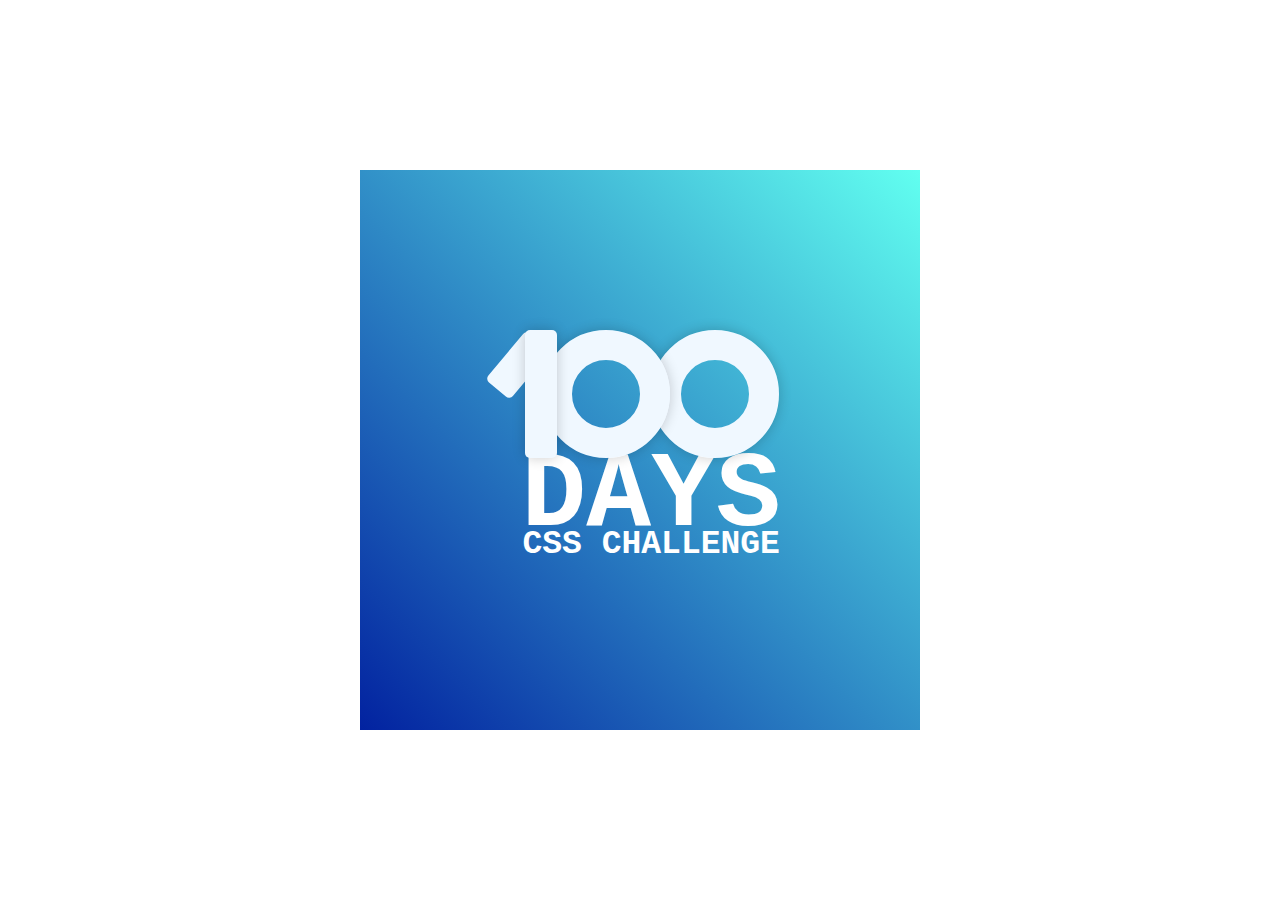
<file: Day01/index.html>
<!DOCTYPE html>
<html lang="en">
  <head>
    <meta charset="UTF-8" />
    <meta http-equiv="X-UA-Compatible" content="IE=edge" />
    <meta name="viewport" content="width=device-width, initial-scale=1.0" />
    <title>CSS Challenge Day 01</title>
    <link rel="stylesheet" href="style.css" />
  </head>
  <body>
    <div class="main">
      <div class="content">
        <div class="numtext">
          <div class="one">
            <div class="one-one"></div>
            <div class="one-two"></div>
          </div>
          <div class="zero">
            <div class="two-one"></div>
            <div class="two-two"></div>
          </div>
        </div>
        <div class="nomtext">
          <span class="day">days</span> <br />
          <span class="csstxt">css challenge</span>
        </div>
      </div>
    </div>
  </body>
</html>
</file>
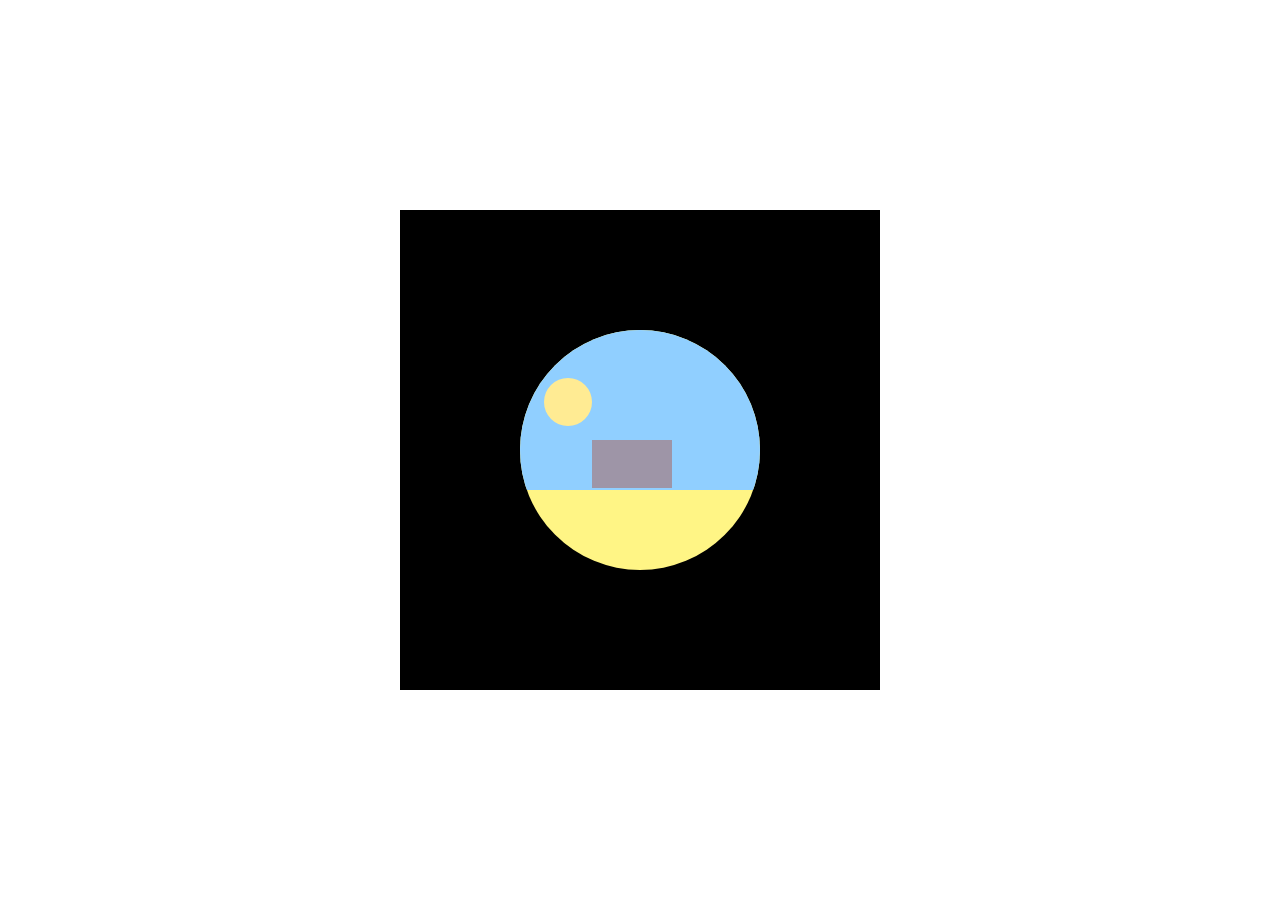
<file: Day03/index.html>
<!DOCTYPE html>
<html lang="en">
  <head>
    <meta charset="UTF-8" />
    <meta http-equiv="X-UA-Compatible" content="IE=edge" />
    <meta name="viewport" content="width=device-width, initial-scale=1.0" />
    <title>Day 03 CSS Challenge</title>
    <link rel="stylesheet" href="style.css" />
  </head>
  <body>
    <div class="frame">
      <div class="content">
        <div class="main-circle">
          <div class="sun"></div>
          <div class="sky"></div>
          <div class="pyramid">
            <div class="left"></div>
            <div class="right"></div>
          </div>
        </div>
      </div>
    </div>
  </body>
</html>
</file>
<file: Day01/style.css>
*,
*::after,
*::before {
  margin: 0%;
  padding: 0%;
  box-sizing: border-box;
}

.main {
  width: 35rem;
  height: 35rem;
  font-family: "Courier New", "Courier", sans-serif;
  color: #fff;
  position: absolute;
  top: 50%;
  left: 50%;
  transform: translate(-50%, -50%);
  background: linear-gradient(to top right, #0222a0 0%, #61fff0 100%);
}

.content {
  position: relative;
  top: 40%;
  left: 53%;
  transform: translate(-50%, -50%);
}

.numtext {
  display: flex;
  justify-content: center;
}

.one-one {
  position: absolute;
  z-index: 5;
  height: 2rem;
  width: 4rem;
  background-color: aliceblue;
  transform: rotate(-50deg);
  top: 15%;
  left: 19.5%;
  border-radius: 5px;
}

.one-two {
  height: 8rem;
  width: 2rem;
  background-color: aliceblue;
  position: absolute;
  z-index: 6;
  box-shadow: 0 0 13px 0 rgba(0, 0, 0, 0.2);
  border-radius: 5px;
}

.two-one,
.two-two {
  height: 8rem;
  width: 8rem;
  border: 30px solid aliceblue;
  border-radius: 50%;
}

.zero {
  display: flex;
  gap: 0.5rem;
  position: relative;
  left: 3%;
}

.two-one {
  box-shadow: 0 0 13px 0 rgba(0, 0, 0, 0.2);
  z-index: 4;
}

.two-two {
  z-index: 2;
  position: relative;
  right: 10%;
  box-shadow: 0 0 13px 0 rgba(0, 0, 0, 0.2);
}

.nomtext {
  position: absolute;
  top: 150%;
  left: 49%;
  transform: translate(-50%, -50%);
  text-transform: uppercase;
  text-align: center;
  line-height: 24px;
}

.day {
    font-size: 108px;
    font-weight: 600;
}

.csstxt {
    font-size: 33px;
    font-weight: 600;
}
</file>
<file: Day03/style.css>
*,
*::after,
*::before {
  box-sizing: border-box;
  margin: 0;
  padding: 0;
}

.frame {
  height: 30rem;
  width: 30rem;
  background-color: black;
  position: absolute;
  top: 50%;
  left: 50%;
  transform: translate(-50%, -50%);
  display: flex;
  align-items: center;
  justify-content: center;
}

.main-circle {
  width: 15rem;
  height: 15rem;
  background-color: rgb(255, 245, 133);
  border-radius: 50%;
  overflow: hidden;
}

.sun {
    width: 3rem;
    height: 3rem;
    border-radius: 50%;
    background-color: rgb(255, 235, 147);
    position: relative;
    top: 20%;
    left: 10%;
    z-index: 3;
}

.sky {
    background-color: rgb(144, 207, 255);
    height: 10rem;
    width: auto;
    position: relative;
    bottom: 20%;
    z-index: 2;
}

.pyramid {
  width: 5rem;
  height: 3rem;
  background-color: rgb(158, 149, 167);
  z-index: 10;
  position: absolute;
  top: 48%;
  left: 40%;
}
</file>
